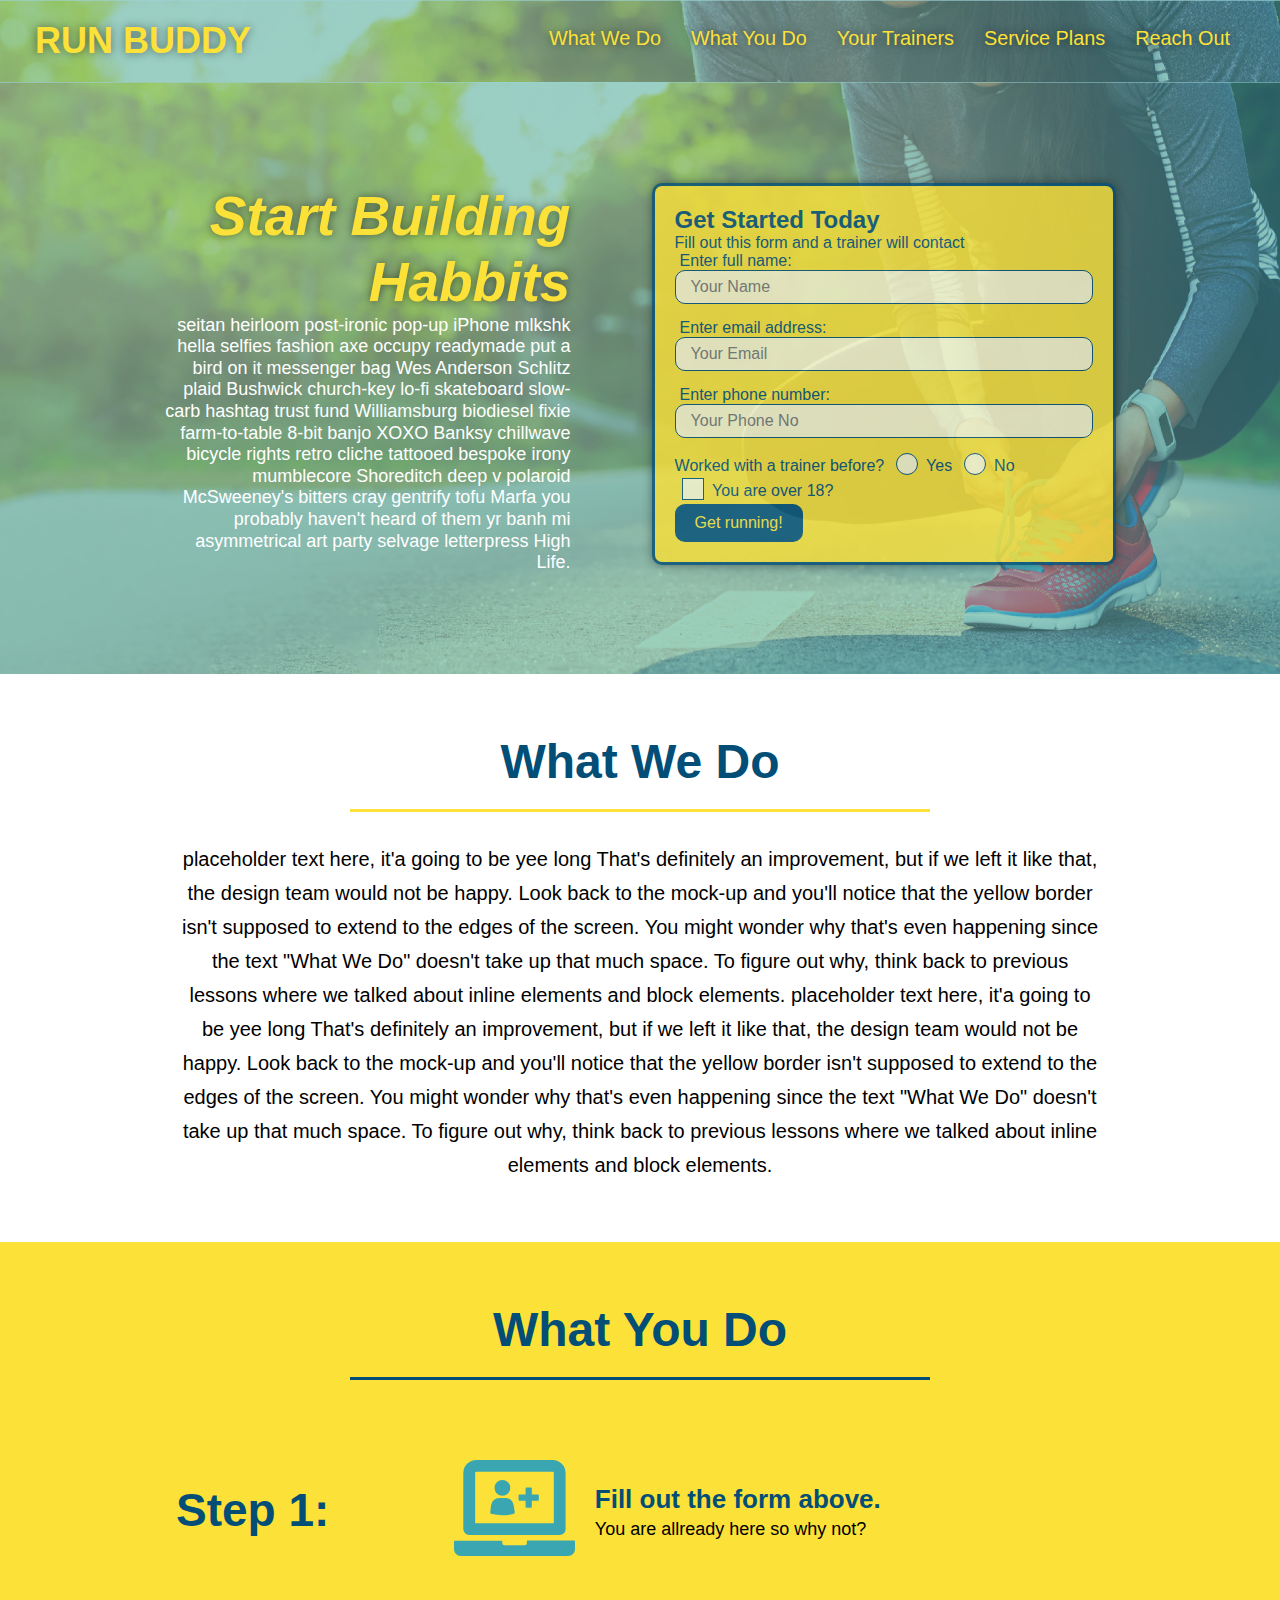
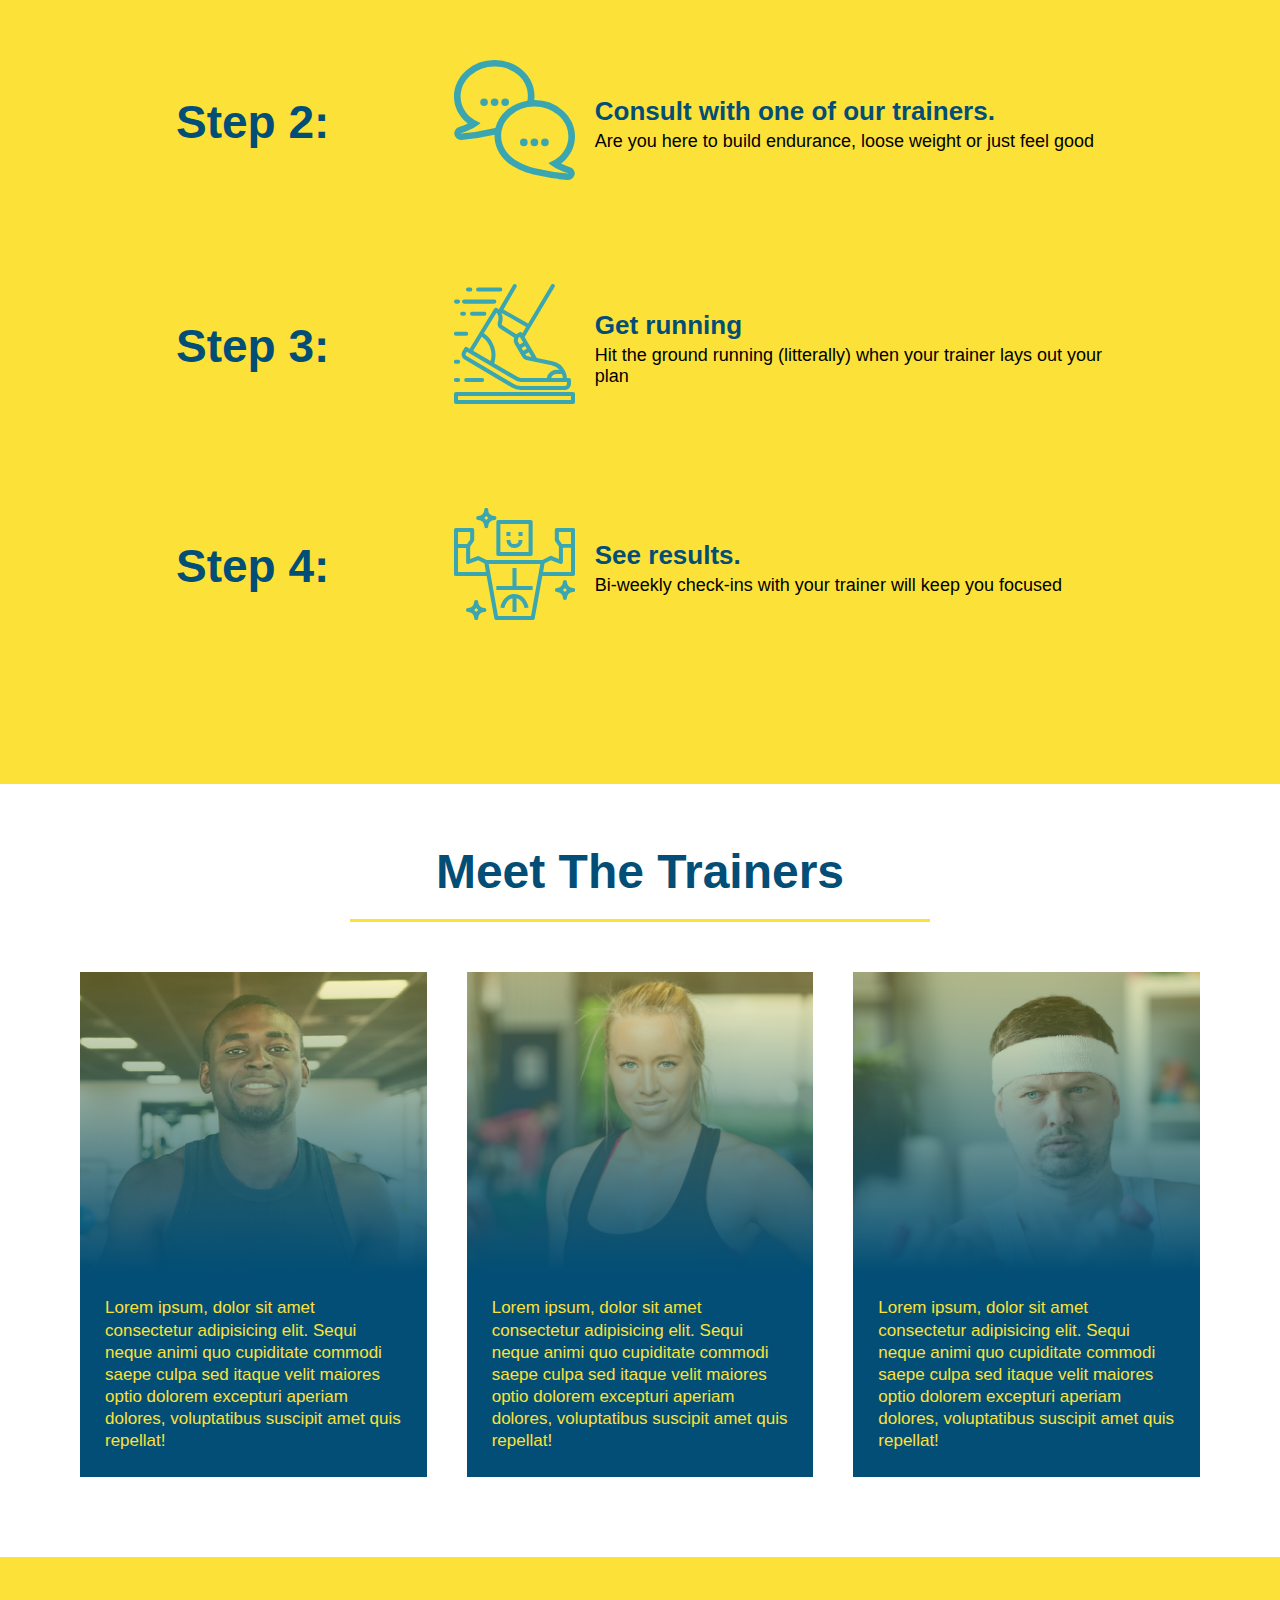
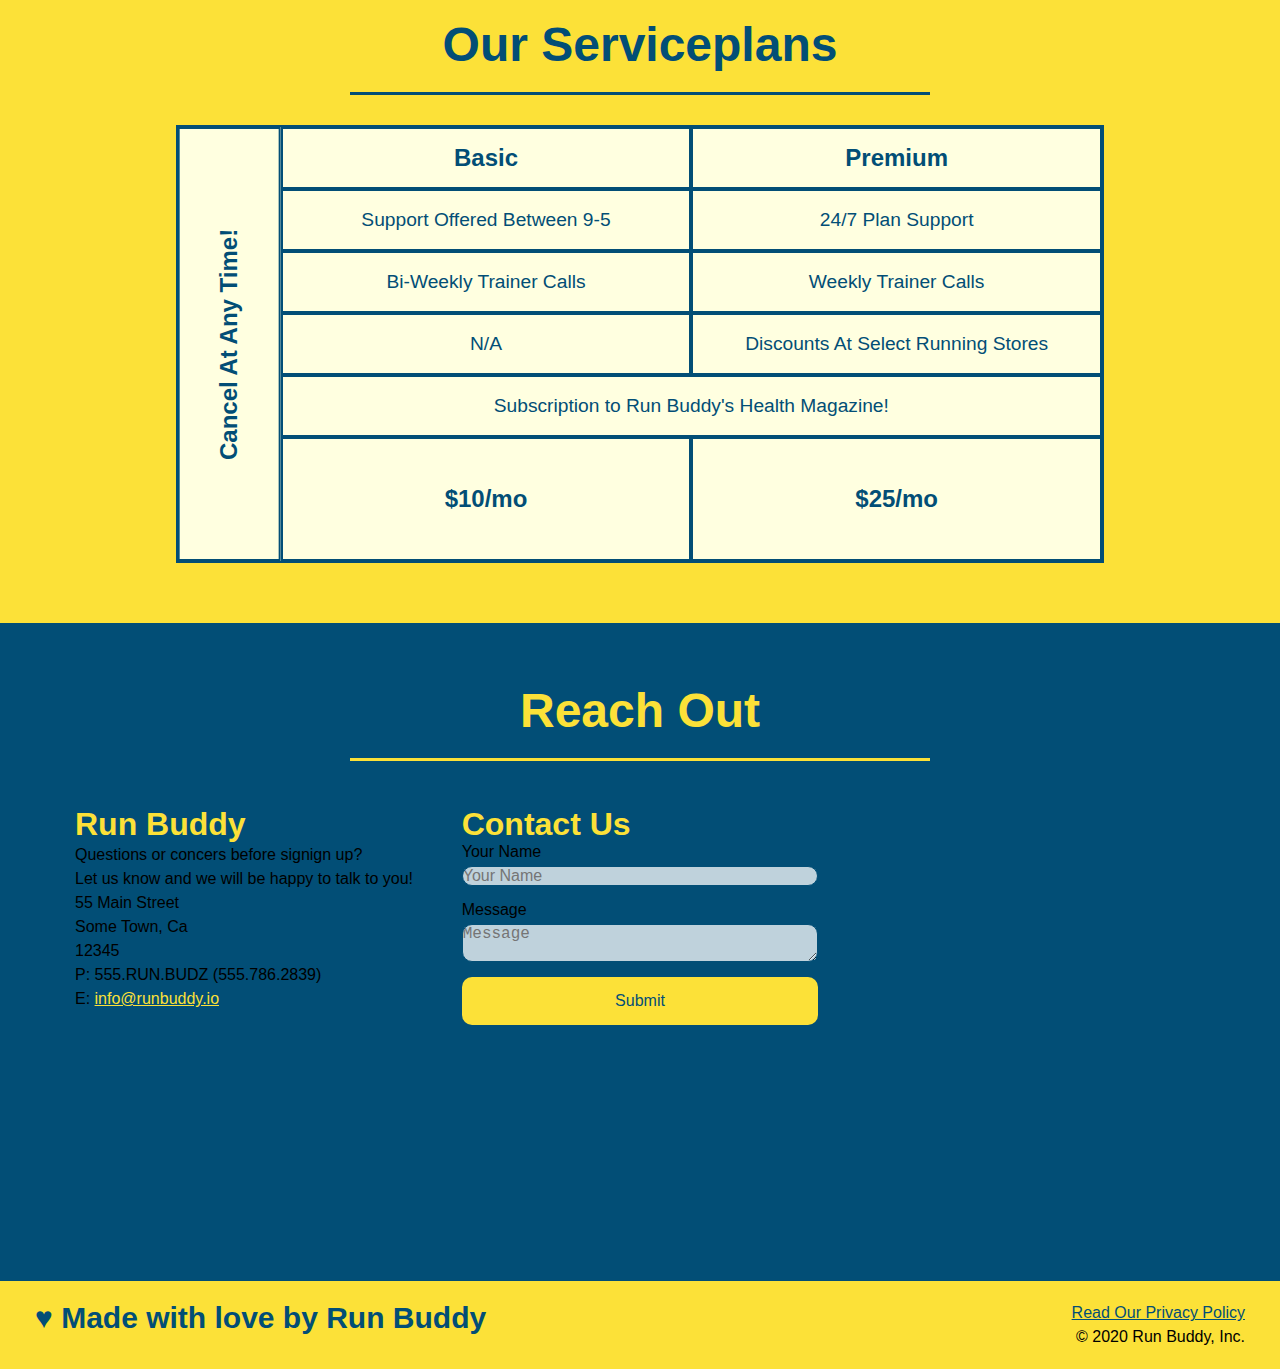
<file: index.html>
<!DOCTYPE html>
<html lang="en">
    <head>
        <meta charset="UTF-8">
        <meta name="viewport" content="width=device-width, initial-scale=1.0" />
        
        <title>Run Buddy</title>

        <link rel="stylesheet" href="./assets/css/style.css">

    </head>

    <body>
        <!-- navi -->
        <header>
            <h1>
               RUN BUDDY
            </h1>
    
            <nav>
                <ul>
                    <!--Unordered list elements-->
                    <li>
                        <!--Anchor element-->
                        <a href="#what-we-do">What We Do</a>
                    </li>
                    <li>
                        <!---->
                        <a href="#what-you-do">What You Do</a>    
                    </li>
                    <li>
                        <a href="#your-trainers">Your Trainers</a>
                    </li>
                    <li>
                        <a href="#service-plans">Service Plans</a>
                    </li>
                    <li>
                        <a href="#reach-out"> Reach Out</a>
                    </li>
                </ul>
            </nav>
        </header>
        
        <!--hero jumbo-->
        <section class="hero">
            <div class="hero-cta">
                <h2>Start Building Habbits</h2>
                <p>
                    seitan heirloom post-ironic pop-up iPhone mlkshk hella selfies fashion axe occupy readymade put a bird on it
                    messenger bag Wes Anderson Schlitz plaid Bushwick church-key lo-fi skateboard slow-carb hashtag trust fund
                    Williamsburg biodiesel fixie farm-to-table 8-bit banjo XOXO Banksy chillwave bicycle rights retro cliche
                    tattooed bespoke irony mumblecore Shoreditch deep v polaroid McSweeney's bitters cray gentrify tofu Marfa you
                    probably haven't heard of them yr banh mi asymmetrical art party selvage letterpress High Life. 
                </p>

            </div>
            <div class="hero-form">
                <h3>Get Started Today</h3>
                <p>Fill out this form and a trainer will contact</p>

                 <form>
                     <p>
                         <label for="name">Enter full name:</label>
                         <input type="text" placeholder="Your Name" name="name" id="name" class="form-input"/>
                        
                         <label for="email">Enter email address:</label>
                         <input type="email" placeholder="Your Email" name="email" id="email" class="form-input"/>

                         <label for="phone">Enter phone number:</label>
                         <input type="tel" placeholder="Your Phone No" name="phone" id="phone" class="form-input"/>
                     </p>
                     <p>
                        Worked with a trainer before?
                        <span class = "radio-wrapper">
                            <input type="radio" name="trainer-confirm" id="trainer-yes"/>
                            <label for="trainer-yes">Yes</label>
                        </span>
                        
                        <span class = "radio-wrapper">
                            <input type="radio" name="trainer-confirm" id="trainer-no"/>
                            <label for="trainer-no">No</label>
                        </span>
                     </p>   
                     <p>
                        <span class = "checkbox-wrapper">
                            <input type="checkbox" name="age-confirm" id="over18check">
                            <label for="over18check">You are over 18?</label>
                        </span>
                     </p>
                     <button type="submit">
                         Get running!
                     </button>


                 </form>   
            </div>
      
        </section>
        <!--end hero jumbo-->


        <!-- what we do secton-->
        <section id="what-we-do" class="intro">
            <div class="flex-row"></div>
                <h2 class="section-title primary-border">What We Do</h2>
            </div>   
            <div class="flex-row">
                <p>
                    placeholder text here, it'a going to be yee long 
                    That's definitely an improvement, but if we left it like that, 
                    the design team would not be happy. Look back to the mock-up and you'll 
                    notice that the yellow border isn't supposed to extend to the edges of the screen. 
                    You might wonder why that's even happening since the text "What We Do" doesn't take up that much space.
                    To figure out why, think back to previous lessons where we talked about inline elements and block elements.
    
                    placeholder text here, it'a going to be yee long 
                    That's definitely an improvement, but if we left it like that, 
                    the design team would not be happy. Look back to the mock-up and you'll 
                    notice that the yellow border isn't supposed to extend to the edges of the screen. 
                    You might wonder why that's even happening since the text "What We Do" doesn't take up that much space.
                    To figure out why, think back to previous lessons where we talked about inline elements and block elements.
                </p>
            </div>
        
        </section>

        <!--what you do-->
        <section id="what-you-do" class="steps">
            <div class="flex-row">
                <h2 class="section-title secondary-border">What You Do</h2>
            </div>
            
            <div class = "step">
                <h3>Step 1:</h3>
                <div class = "step-info">
                    <div class = "step-img">
                        <img src="./assets/images/step-1.svg" alt="">
                    </div>
                    <div class = "step-text">
                        <h4>Fill out the form above.</h4>
                        <p>You are allready here so why not?</p>
                    </div>
                </div>
            </div>

            <div class = "step">
                <h3>Step 2:</h3>
                <div class="step-info">
                    <div class = "step-img">
                        <img src="./assets/images/step-2.svg" alt="">
                    </div>
                    <div class = "step-text">
                        <h4>Consult with one of our trainers.</h4>
                        <p>Are you here to build endurance, loose weight or just feel good</p>
                    </div>
                </div>
            </div>

            <div class = "step">
                <h3>Step 3: </h3>
                <div class="step-info">
                    <div class="step-img">
                        <img src="./assets/images/step-3.svg" alt="">
                    </div>
                    <div class="step-text">
                        <h4>Get running</h4>
                        <p>Hit the ground running (litterally) when your trainer lays out your plan</p>
                    </div>
                </div>
            </div>

            <div class = "step">
                <h3>Step 4:</h3>

                <div class="step-info">
                    <div class="step-img">
                        <img src="./assets/images/step-4.svg" alt="">
                    </div>
                    <div class="step-text">
                        <h4>See results.</h4>
                        <p>Bi-weekly check-ins with your trainer will keep you focused</p>
                    </div>
                </div>
            </div>

        </section>
        
        <!--meet the trainers-->
        <section id="your-trainers">
            <h2 class="section-title primary-border">
                Meet The Trainers
            </h2>
            <div class="trainers"> 
                
                <!--first trainer-->
                <article class="trainer">
                    <div class="trainer-img trainer-1" >
                        <!-- <img src="assets/images/01-05-trainers/trainer-1.jpg" alt="Arron Stephens in his workout clothes, ready to pump iron"/> -->
                        <div>
                            <h3>Arron Stephens</h3>
                            <h4>Speed / Strength</h4>
                        </div>
                    </div>
                    
                    <div class="trainer-bio">
                        <div>
                            <h3>Arron Stephens</h3>
                            <h4>Speed / Strength</h4>
                        </div>
                        <p>
                        Lorem ipsum, dolor sit amet consectetur adipisicing elit. Sequi neque animi quo cupiditate commodi saepe culpa sed
                        itaque velit maiores optio dolorem excepturi aperiam dolores, voluptatibus suscipit amet quis repellat!
                        </p>
                    </div>
                </article>
                
                <!--2. trainer-->
                <article class="trainer">
                <!-- <img src="assets/images/01-05-trainers/trainer-2.jpg" alt="Joanna Gill cooling off after a workout"/> -->
                    <div class="trainer-img trainer-2">
                        <div>
                            <h3>Joanna Gill</h3>
                            <h4>Endurance</h4>
                        </div>
                    </div>
                    <div class="trainer-bio">
                        <div>
                            <h3>Joanna Gill</h3>
                            <h4>Endurance</h4>
                        </div>
                        <p>
                        Lorem ipsum, dolor sit amet consectetur adipisicing elit. Sequi neque animi quo cupiditate commodi saepe culpa sed
                        itaque velit maiores optio dolorem excepturi aperiam dolores, voluptatibus suscipit amet quis repellat!
                        </p>
                    </div>
                </article>
                <!--3. trainer-->
                <article class="trainer">
                <!-- <img src="assets/images/01-05-trainers/trainer-3.jpg" alt="Harry Smith wearing a headband and lifting comically small pink weights"/> -->
                
                    <div class="trainer-img trainer-3">
                        <div>
                            <h3>Harry "the Headband" Smith</h3>
                            <h4>Strength</h4>
                        </div>
                    </div>
                    <div class="trainer-bio">
                        <div>
                            <h3>Harry "the Headband" Smith</h3>
                            <h4>Strength</h4>
                        </div>
                        <p>
                        Lorem ipsum, dolor sit amet consectetur adipisicing elit. Sequi neque animi quo cupiditate commodi saepe culpa sed
                        itaque velit maiores optio dolorem excepturi aperiam dolores, voluptatibus suscipit amet quis repellat!
                        </p>
                    </div>
                </article>
            </div>

        </section>
        
        <section id="service-plans" class="services">
            <h2 class="section-title secondary-border">
                Our Serviceplans 
            </h2>
            <div class="service-grid-wrapper">
                <div class="service-grid-container">
                    <!-- Headers -->
                    <div class="service-grid-item grid-head basic">
                        Basic
                    </div>
                    <div class="service-grid-item grid-head premium">
                        Premium
                    </div>
                    
                    <!-- Body -->
                    <div class="service-grid-item basic">
                        Support Offered Between 9-5
                    </div>
                    
                    <div class="service-grid-item premium">
                        24/7 Plan Support
                    </div>
                    
                    <div class="service-grid-item basic">
                        Bi-Weekly Trainer Calls
                    </div>
                    
                    <div class="service-grid-item premium">
                        Weekly Trainer Calls
                    </div>
                    
                    <div class="service-grid-item basic">
                        N/A
                    </div>
                    
                    <div class="service-grid-item premium">
                        Discounts At Select Running Stores
                    </div>
                    
                    <div class="service-grid-item both">
                        Subscription to Run Buddy's Health Magazine!
                    </div>
                    
                    <div class="service-grid-item grid-price basic">
                        $10/mo
                    </div>
                    
                    <div class="service-grid-item grid-price premium">
                        $25/mo
                    </div>
                    
                    <div class="service-grid-item cancel">
                        Cancel At Any Time!
                    </div>
                </div>
            </div>
        </section>


        <!--reach out-->
        <section id="reach-out" class="contact">
            
            <div class = "flex-row">
                <h2 class = "section-title secondary-border">Reach Out</h2>    
            </div>

            <div class="contact-info">
                <div>
                    <h3>Run Buddy</h3>
                    <p>
                    Questions or concers before signign up?
                    <br>
                    Let us know and  we will be happy to talk to you!
                    </p>
                    <address>
                        55 Main Street <br/>
                        Some Town, Ca <br/>
                        12345<br />
                        P: 555.RUN.BUDZ (555.786.2839)<br/>
                        E: <a href="mailto:info@runbuddy.io">info@runbuddy.io</a>
                    </address>
                </div>
                <div class="contact-form">
                    <h3>Contact Us</h3>
                    <form>
                        <label for="contact-name">Your Name</label>
                        <input type="text" id="contact-name" placeholder="Your Name"/>

                        <label for="contact-message"">Message</label>
                        <textarea id="contact-message" placeholder="Message"></textarea>

                        <button type="submit">Submit</button>
                    </form>
                </div>

                

            
                <iframe src="https://www.google.com/maps/embed?pb=!1m14!1m12!1m3!1d12651.703804537752!2d-122.28320429484614!3d37.55680835744474!2m3!1f0!2f0!3f0!3m2!1i1024!2i768!4f13.1!5e0!3m2!1sen!2sus!4v1600454602554!5m2!1sen!2sus" 
                width="400" 
                height="400" 
                frameborder="0" 
                style="border:0;" 
                allowfullscreen="" 
                >


                </iframe>

            
            </div>



                
            

        </section>

    <footer>
        <h2>&#x2665 Made with love by Run Buddy</h2>
        <div>
            <a href="./privacy-policy.html">Read Our Privacy Policy</a> <br />
            &copy; 2020 Run Buddy, Inc.
        </div>
    </footer>


    </body>
</html>
</file>
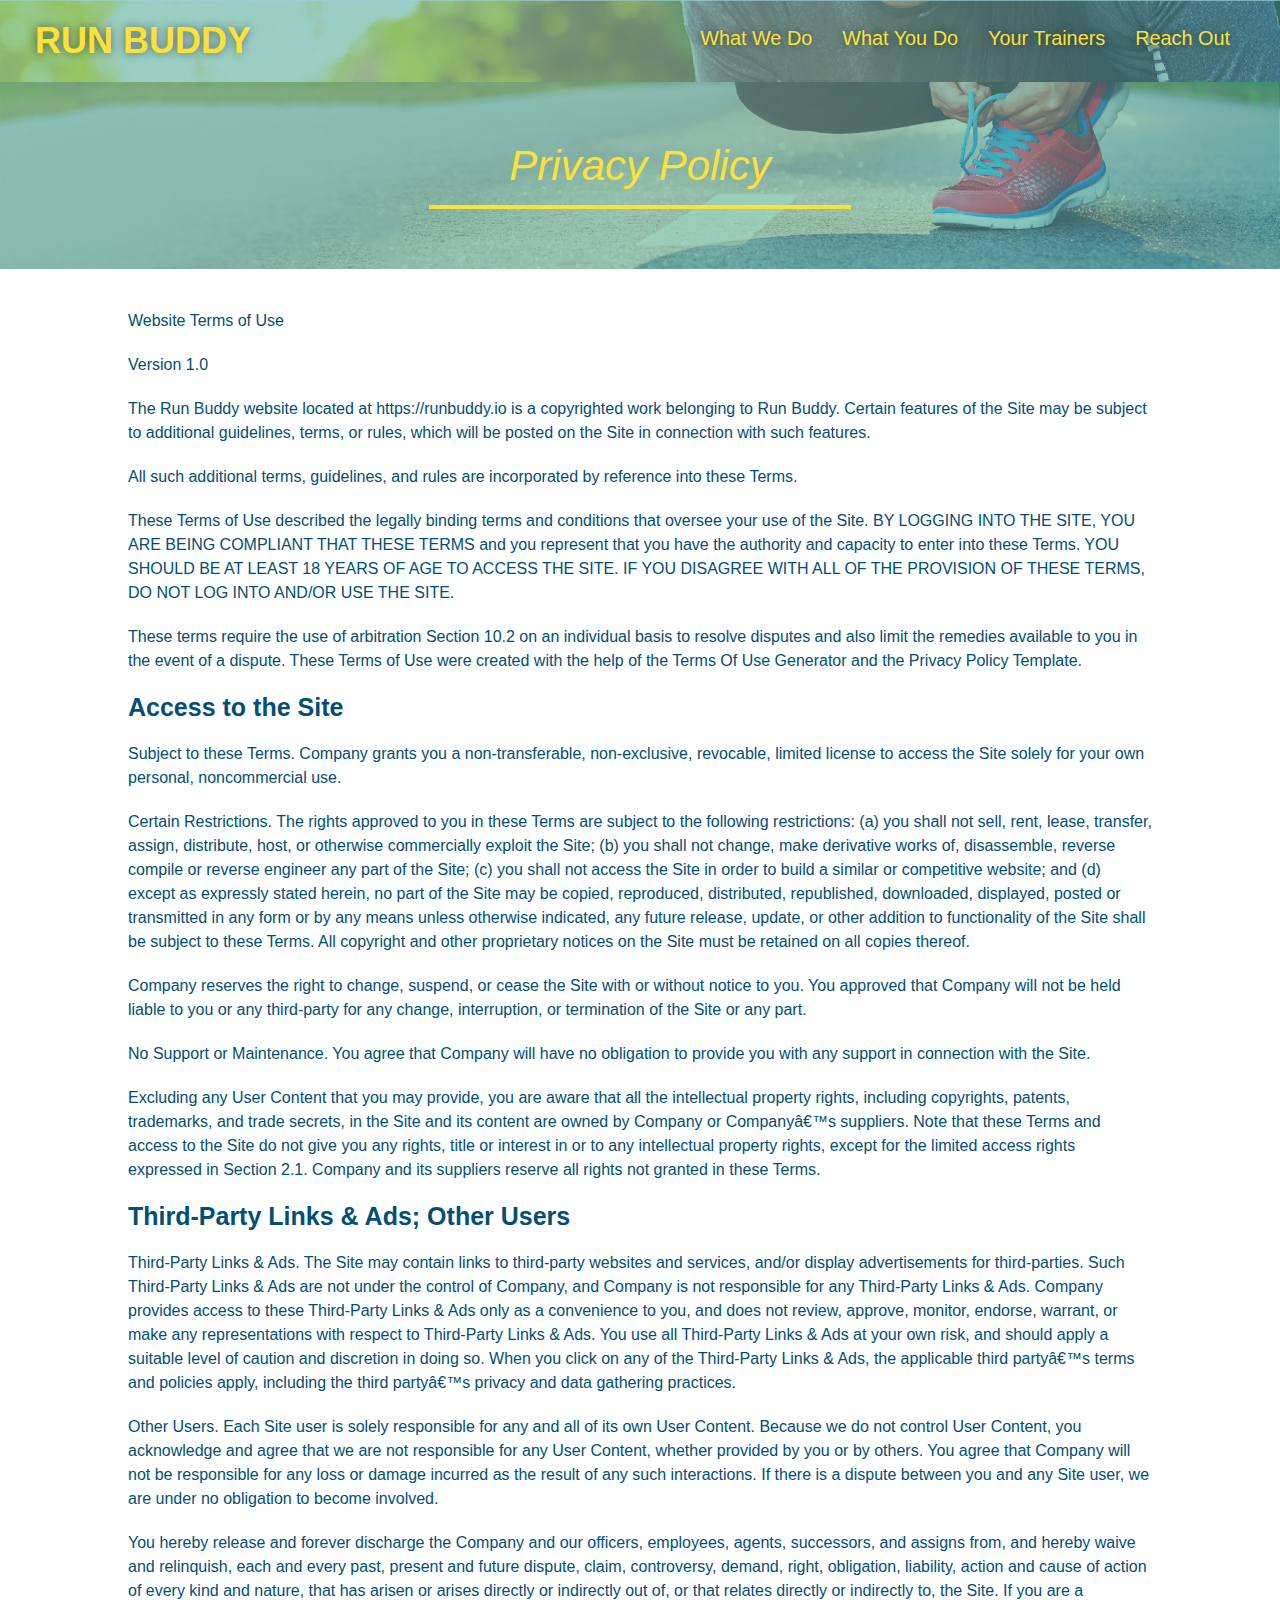
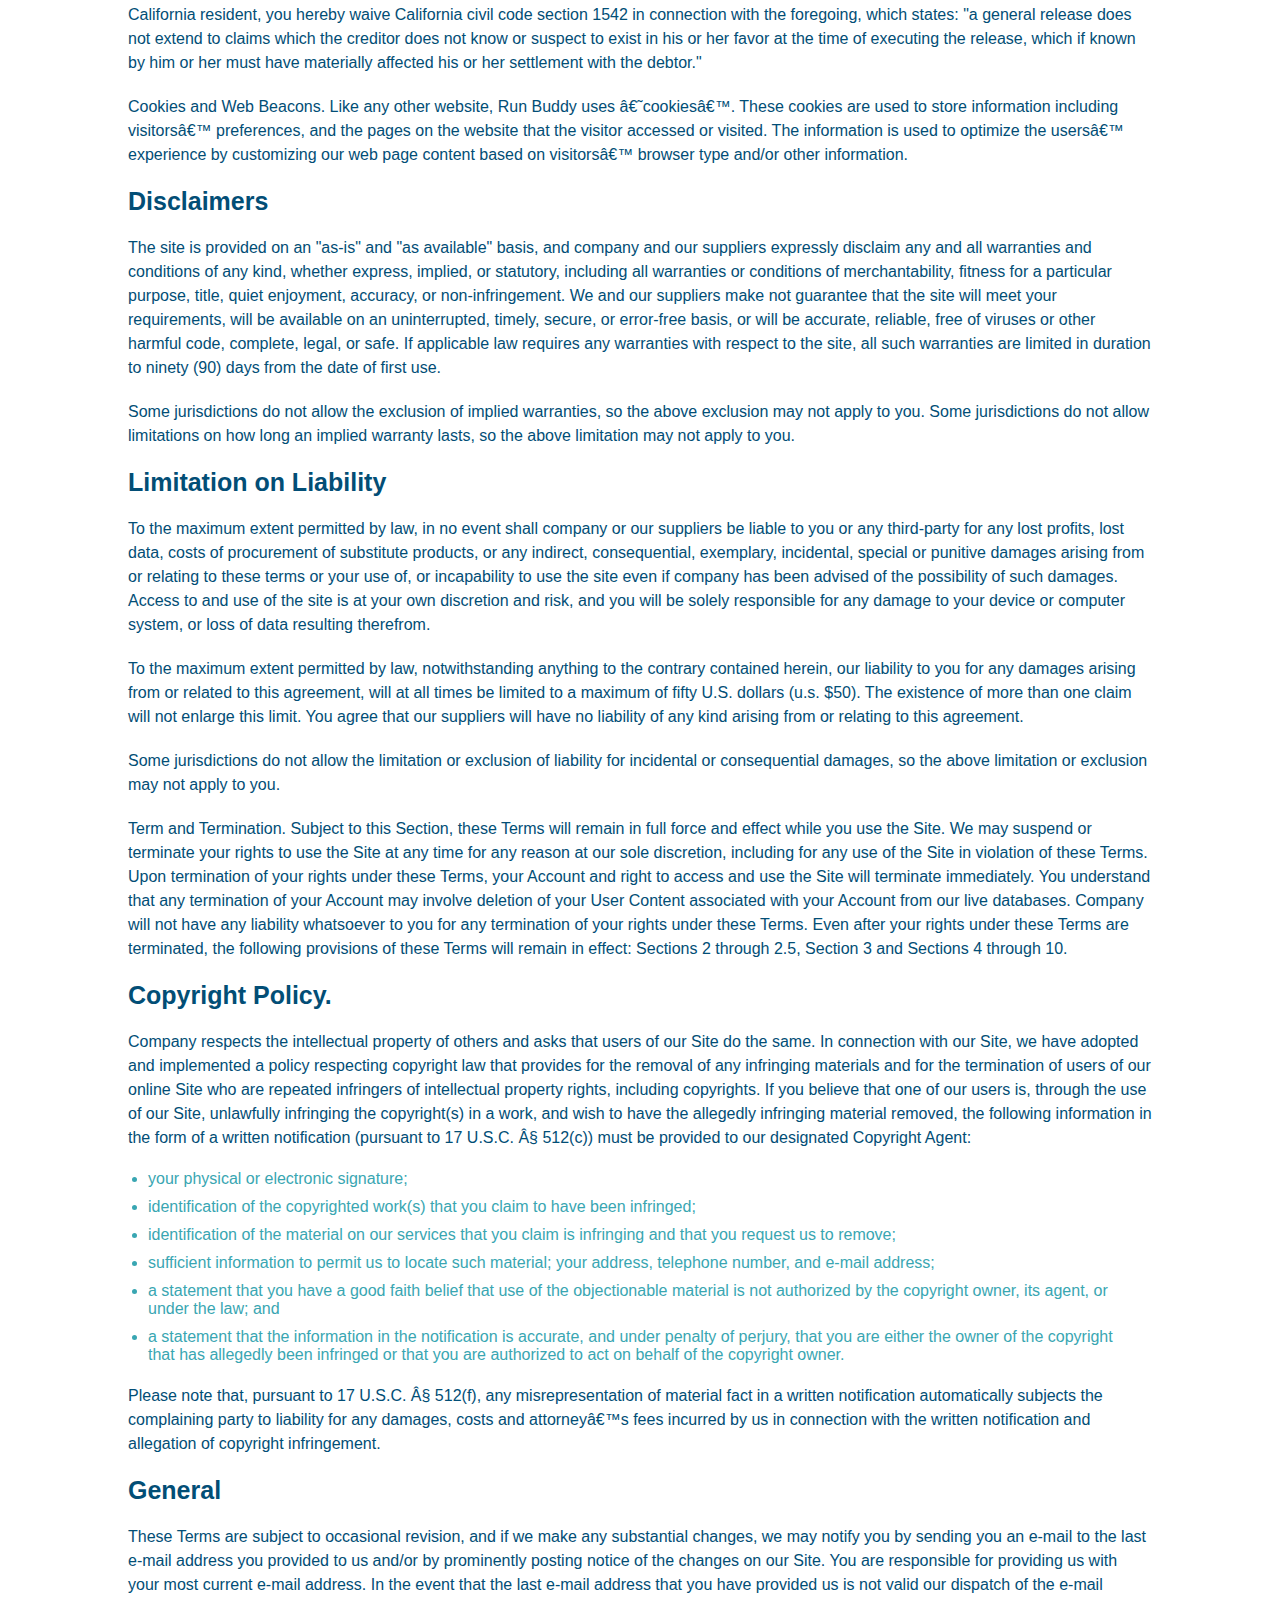
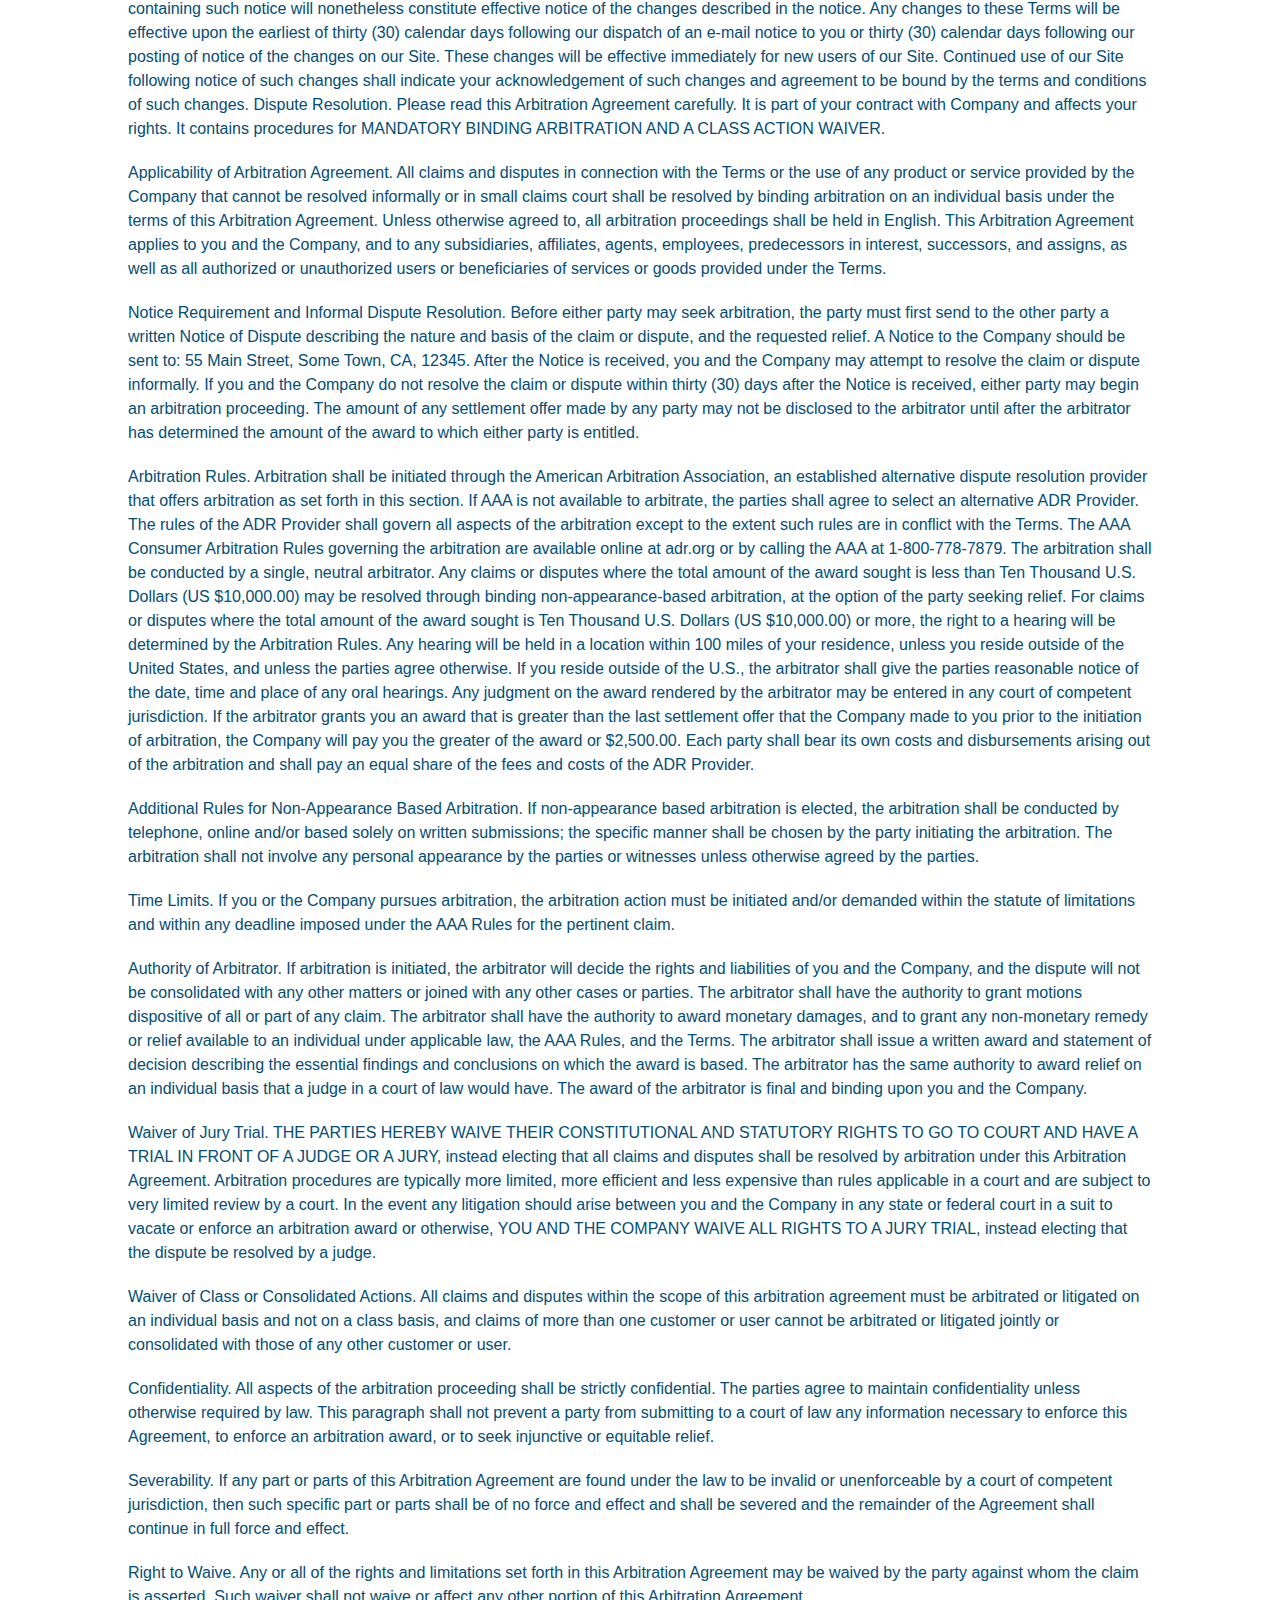
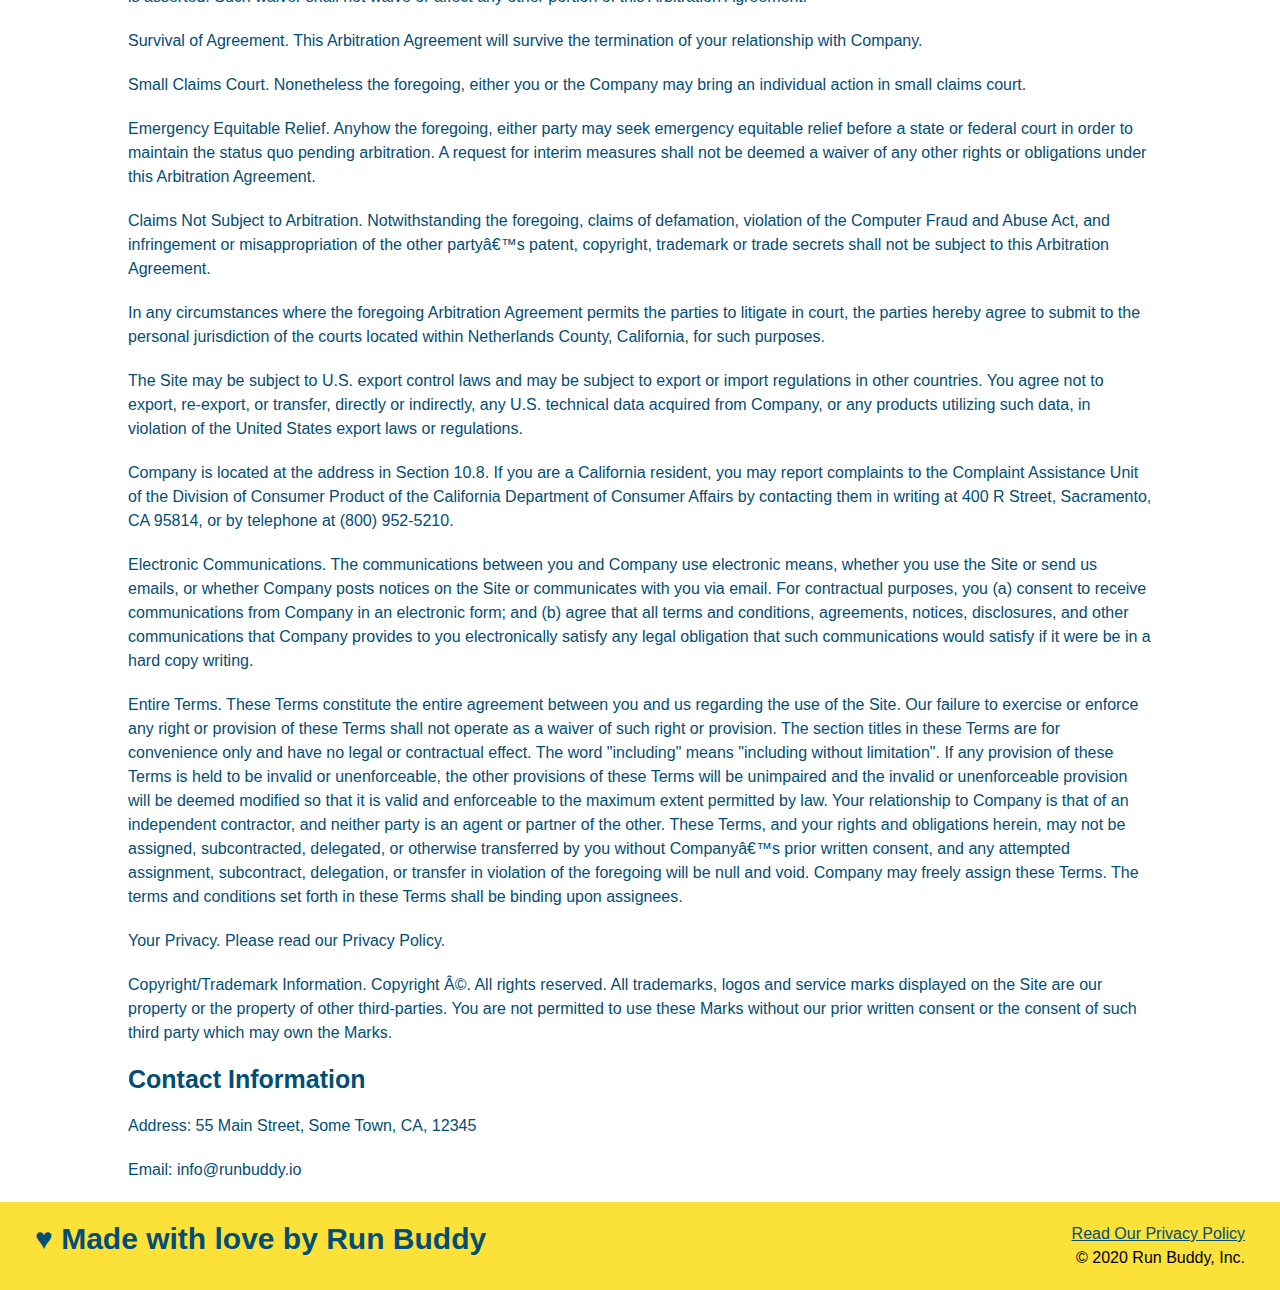
<file: privacy-policy.html>
<!DOCTYPE html>
<html lang="en">
  <head>
    <meta charset="UTF-8" />
    <meta name="viewport" content="width=device-width, initial-scale=1.0" />
    <title>RUN BUDDY - Privacy Policy.html</title>
    <link rel="stylesheet" href="assets/css/style.css">
    <link rel="stylesheet" href="assets/css/seconday-styles.css">
  </head>
  <body>
      
    <header>
        <h1>
           RUN BUDDY
        </h1>

        <nav>
            <ul>
                <!--Unordered list elements-->
                <li>
                    <!--Anchor element-->
                    <a href="./index.html#what-we-do">What We Do</a>
                </li>
                <li>
                    <!---->
                    <a href="./index.html#what-you-do">What You Do</a>    
                </li>
                <li>
                    <a href="./index.html#your-trainers">Your Trainers</a>
                </li>
                <li>
                    <a href="./index.html#reach-out"> Reach Out</a>
                </li>
            </ul>
        </nav>
    </header>
    
    <section class="hero">
     <h2 class = "page-title">
        Privacy Policy 
     </h2>
    </section>

    <article class="secondary-content">
        
      <p>
        Website Terms of Use
      </p>

      <p>
        Version 1.0
      </p>

      <p>
        The Run Buddy website located at https://runbuddy.io is a copyrighted work belonging to Run Buddy. Certain
        features of the Site may be subject to additional guidelines, terms, or rules, which will be posted on the Site
        in connection with such features.
      </p>

      <p>
        All such additional terms, guidelines, and rules are incorporated by reference into these Terms.
      </p>

      <p>
        These Terms of Use described the legally binding terms and conditions that oversee your use of the Site. BY
        LOGGING INTO THE SITE, YOU ARE BEING COMPLIANT THAT THESE TERMS and you represent that you have the authority
        and capacity to enter into these Terms. YOU SHOULD BE AT LEAST 18 YEARS OF AGE TO ACCESS THE SITE. IF YOU
        DISAGREE WITH ALL OF THE PROVISION OF THESE TERMS, DO NOT LOG INTO AND/OR USE THE SITE.
      </p>

      <p>
        These terms require the use of arbitration Section 10.2 on an individual basis to resolve disputes and also
        limit the remedies available to you in the event of a dispute. These Terms of Use were created with the help of
        the Terms Of Use Generator and the Privacy Policy Template.
      </p>

      <h3>
        Access to the Site
      </h3>

      <p>
        Subject to these Terms. Company grants you a non-transferable, non-exclusive, revocable, limited license to
        access the Site solely for your own personal, noncommercial use.
      </p>

      <p>
        Certain Restrictions. The rights approved to you in these Terms are subject to the following restrictions: (a)
        you shall not sell, rent, lease, transfer, assign, distribute, host, or otherwise commercially exploit the Site;
        (b) you shall not change, make derivative works of, disassemble, reverse compile or reverse engineer any part of
        the Site; (c) you shall not access the Site in order to build a similar or competitive website; and (d) except
        as expressly stated herein, no part of the Site may be copied, reproduced, distributed, republished, downloaded,
        displayed, posted or transmitted in any form or by any means unless otherwise indicated, any future release,
        update, or other addition to functionality of the Site shall be subject to these Terms. All copyright and other
        proprietary notices on the Site must be retained on all copies thereof.
      </p>

      <p>
        Company reserves the right to change, suspend, or cease the Site with or without notice to you. You approved
        that Company will not be held liable to you or any third-party for any change, interruption, or termination of
        the Site or any part.
      </p>

      <p>
        No Support or Maintenance. You agree that Company will have no obligation to provide you with any support in
        connection with the Site.
      </p>

      <p>
        Excluding any User Content that you may provide, you are aware that all the intellectual property rights,
        including copyrights, patents, trademarks, and trade secrets, in the Site and its content are owned by Company
        or Companyâ€™s suppliers. Note that these Terms and access to the Site do not give you any rights, title or
        interest in or to any intellectual property rights, except for the limited access rights expressed in Section
        2.1. Company and its suppliers reserve all rights not granted in these Terms.
      </p>

      <h3>
        Third-Party Links & Ads; Other Users
      </h3>

      <p>
        Third-Party Links & Ads. The Site may contain links to third-party websites and services, and/or display
        advertisements for third-parties. Such Third-Party Links & Ads are not under the control of Company, and Company
        is not responsible for any Third-Party Links & Ads. Company provides access to these Third-Party Links & Ads
        only as a convenience to you, and does not review, approve, monitor, endorse, warrant, or make any
        representations with respect to Third-Party Links & Ads. You use all Third-Party Links & Ads at your own risk,
        and should apply a suitable level of caution and discretion in doing so. When you click on any of the
        Third-Party Links & Ads, the applicable third partyâ€™s terms and policies apply, including the third partyâ€™s
        privacy and data gathering practices.
      </p>

      <p>
        Other Users. Each Site user is solely responsible for any and all of its own User Content. Because we do not
        control User Content, you acknowledge and agree that we are not responsible for any User Content, whether
        provided by you or by others. You agree that Company will not be responsible for any loss or damage incurred as
        the result of any such interactions. If there is a dispute between you and any Site user, we are under no
        obligation to become involved.
      </p>

      <p>
        You hereby release and forever discharge the Company and our officers, employees, agents, successors, and
        assigns from, and hereby waive and relinquish, each and every past, present and future dispute, claim,
        controversy, demand, right, obligation, liability, action and cause of action of every kind and nature, that has
        arisen or arises directly or indirectly out of, or that relates directly or indirectly to, the Site. If you are
        a California resident, you hereby waive California civil code section 1542 in connection with the foregoing,
        which states: "a general release does not extend to claims which the creditor does not know or suspect to exist
        in his or her favor at the time of executing the release, which if known by him or her must have materially
        affected his or her settlement with the debtor."
      </p>

      <p>
        Cookies and Web Beacons. Like any other website, Run Buddy uses â€˜cookiesâ€™. These cookies are used to store
        information including visitorsâ€™ preferences, and the pages on the website that the visitor accessed or visited.
        The information is used to optimize the usersâ€™ experience by customizing our web page content based on visitorsâ€™
        browser type and/or other information.
      </p>

      <h3>
        Disclaimers
      </h3>

      <p>
        The site is provided on an "as-is" and "as available" basis, and company and our suppliers expressly disclaim
        any and all warranties and conditions of any kind, whether express, implied, or statutory, including all
        warranties or conditions of merchantability, fitness for a particular purpose, title, quiet enjoyment, accuracy,
        or non-infringement. We and our suppliers make not guarantee that the site will meet your requirements, will be
        available on an uninterrupted, timely, secure, or error-free basis, or will be accurate, reliable, free of
        viruses or other harmful code, complete, legal, or safe. If applicable law requires any warranties with respect
        to the site, all such warranties are limited in duration to ninety (90) days from the date of first use.
      </p>

      <p>
        Some jurisdictions do not allow the exclusion of implied warranties, so the above exclusion may not apply to
        you. Some jurisdictions do not allow limitations on how long an implied warranty lasts, so the above limitation
        may not apply to you.
      </p>

      <h3>
        Limitation on Liability
      </h3>

      <p>
        To the maximum extent permitted by law, in no event shall company or our suppliers be liable to you or any
        third-party for any lost profits, lost data, costs of procurement of substitute products, or any indirect,
        consequential, exemplary, incidental, special or punitive damages arising from or relating to these terms or
        your use of, or incapability to use the site even if company has been advised of the possibility of such
        damages. Access to and use of the site is at your own discretion and risk, and you will be solely responsible
        for any damage to your device or computer system, or loss of data resulting therefrom.
      </p>

      <p>
        To the maximum extent permitted by law, notwithstanding anything to the contrary contained herein, our liability
        to you for any damages arising from or related to this agreement, will at all times be limited to a maximum of
        fifty U.S. dollars (u.s. $50). The existence of more than one claim will not enlarge this limit. You agree that
        our suppliers will have no liability of any kind arising from or relating to this agreement.
      </p>

      <p>
        Some jurisdictions do not allow the limitation or exclusion of liability for incidental or consequential
        damages, so the above limitation or exclusion may not apply to you.
      </p>

      <p>
        Term and Termination. Subject to this Section, these Terms will remain in full force and effect while you use
        the Site. We may suspend or terminate your rights to use the Site at any time for any reason at our sole
        discretion, including for any use of the Site in violation of these Terms. Upon termination of your rights under
        these Terms, your Account and right to access and use the Site will terminate immediately. You understand that
        any termination of your Account may involve deletion of your User Content associated with your Account from our
        live databases. Company will not have any liability whatsoever to you for any termination of your rights under
        these Terms. Even after your rights under these Terms are terminated, the following provisions of these Terms
        will remain in effect: Sections 2 through 2.5, Section 3 and Sections 4 through 10.
      </p>

      <h3>
        Copyright Policy.
      </h3>

      <p>
        Company respects the intellectual property of others and asks that users of our Site do the same. In connection
        with our Site, we have adopted and implemented a policy respecting copyright law that provides for the removal
        of any infringing materials and for the termination of users of our online Site who are repeated infringers of
        intellectual property rights, including copyrights. If you believe that one of our users is, through the use of
        our Site, unlawfully infringing the copyright(s) in a work, and wish to have the allegedly infringing material
        removed, the following information in the form of a written notification (pursuant to 17 U.S.C. Â§ 512(c)) must
        be provided to our designated Copyright Agent:
      </p>

      <ul>
        <li>
          your physical or electronic signature;
        </li>
        <li>
          identification of the copyrighted work(s) that you claim to have been infringed;
        </li>
        <li>
          identification of the material on our services that you claim is infringing and that you request us to remove;
        </li>
        <li>
          sufficient information to permit us to locate such material; your address, telephone number, and e-mail
          address;
        </li>
        <li>
          a statement that you have a good faith belief that use of the objectionable material is not authorized by the
          copyright owner, its agent, or under the law; and
        </li>
        <li>
          a statement that the information in the notification is accurate, and under penalty of perjury, that you are
          either the owner of the copyright that has allegedly been infringed or that you are authorized to act on
          behalf of the copyright owner.
        </li>
      </ul>

      <p>
        Please note that, pursuant to 17 U.S.C. Â§ 512(f), any misrepresentation of material fact in a written
        notification automatically subjects the complaining party to liability for any damages, costs and attorneyâ€™s
        fees incurred by us in connection with the written notification and allegation of copyright infringement.
      </p>

      <h3>
        General
      </h3>

      <p>
        These Terms are subject to occasional revision, and if we make any substantial changes, we may notify you by
        sending you an e-mail to the last e-mail address you provided to us and/or by prominently posting notice of the
        changes on our Site. You are responsible for providing us with your most current e-mail address. In the event
        that the last e-mail address that you have provided us is not valid our dispatch of the e-mail containing such
        notice will nonetheless constitute effective notice of the changes described in the notice. Any changes to these
        Terms will be effective upon the earliest of thirty (30) calendar days following our dispatch of an e-mail
        notice to you or thirty (30) calendar days following our posting of notice of the changes on our Site. These
        changes will be effective immediately for new users of our Site. Continued use of our Site following notice of
        such changes shall indicate your acknowledgement of such changes and agreement to be bound by the terms and
        conditions of such changes. Dispute Resolution. Please read this Arbitration Agreement carefully. It is part of
        your contract with Company and affects your rights. It contains procedures for MANDATORY BINDING ARBITRATION AND
        A CLASS ACTION WAIVER.
      </p>

      <p>
        Applicability of Arbitration Agreement. All claims and disputes in connection with the Terms or the use of any
        product or service provided by the Company that cannot be resolved informally or in small claims court shall be
        resolved by binding arbitration on an individual basis under the terms of this Arbitration Agreement. Unless
        otherwise agreed to, all arbitration proceedings shall be held in English. This Arbitration Agreement applies to
        you and the Company, and to any subsidiaries, affiliates, agents, employees, predecessors in interest,
        successors, and assigns, as well as all authorized or unauthorized users or beneficiaries of services or goods
        provided under the Terms.
      </p>

      <p>
        Notice Requirement and Informal Dispute Resolution. Before either party may seek arbitration, the party must
        first send to the other party a written Notice of Dispute describing the nature and basis of the claim or
        dispute, and the requested relief. A Notice to the Company should be sent to: 55 Main Street, Some Town, CA,
        12345. After the Notice is received, you and the Company may attempt to resolve the claim or dispute informally.
        If you and the Company do not resolve the claim or dispute within thirty (30) days after the Notice is received,
        either party may begin an arbitration proceeding. The amount of any settlement offer made by any party may not
        be disclosed to the arbitrator until after the arbitrator has determined the amount of the award to which either
        party is entitled.
      </p>

      <p>
        Arbitration Rules. Arbitration shall be initiated through the American Arbitration Association, an established
        alternative dispute resolution provider that offers arbitration as set forth in this section. If AAA is not
        available to arbitrate, the parties shall agree to select an alternative ADR Provider. The rules of the ADR
        Provider shall govern all aspects of the arbitration except to the extent such rules are in conflict with the
        Terms. The AAA Consumer Arbitration Rules governing the arbitration are available online at adr.org or by
        calling the AAA at 1-800-778-7879. The arbitration shall be conducted by a single, neutral arbitrator. Any
        claims or disputes where the total amount of the award sought is less than Ten Thousand U.S. Dollars (US
        $10,000.00) may be resolved through binding non-appearance-based arbitration, at the option of the party seeking
        relief. For claims or disputes where the total amount of the award sought is Ten Thousand U.S. Dollars (US
        $10,000.00) or more, the right to a hearing will be determined by the Arbitration Rules. Any hearing will be
        held in a location within 100 miles of your residence, unless you reside outside of the United States, and
        unless the parties agree otherwise. If you reside outside of the U.S., the arbitrator shall give the parties
        reasonable notice of the date, time and place of any oral hearings. Any judgment on the award rendered by the
        arbitrator may be entered in any court of competent jurisdiction. If the arbitrator grants you an award that is
        greater than the last settlement offer that the Company made to you prior to the initiation of arbitration, the
        Company will pay you the greater of the award or $2,500.00. Each party shall bear its own costs and
        disbursements arising out of the arbitration and shall pay an equal share of the fees and costs of the ADR
        Provider.
      </p>

      <p>
        Additional Rules for Non-Appearance Based Arbitration. If non-appearance based arbitration is elected, the
        arbitration shall be conducted by telephone, online and/or based solely on written submissions; the specific
        manner shall be chosen by the party initiating the arbitration. The arbitration shall not involve any personal
        appearance by the parties or witnesses unless otherwise agreed by the parties.
      </p>

      <p>
        Time Limits. If you or the Company pursues arbitration, the arbitration action must be initiated and/or demanded
        within the statute of limitations and within any deadline imposed under the AAA Rules for the pertinent claim.
      </p>

      <p>
        Authority of Arbitrator. If arbitration is initiated, the arbitrator will decide the rights and liabilities of
        you and the Company, and the dispute will not be consolidated with any other matters or joined with any other
        cases or parties. The arbitrator shall have the authority to grant motions dispositive of all or part of any
        claim. The arbitrator shall have the authority to award monetary damages, and to grant any non-monetary remedy
        or relief available to an individual under applicable law, the AAA Rules, and the Terms. The arbitrator shall
        issue a written award and statement of decision describing the essential findings and conclusions on which the
        award is based. The arbitrator has the same authority to award relief on an individual basis that a judge in a
        court of law would have. The award of the arbitrator is final and binding upon you and the Company.
      </p>

      <p>
        Waiver of Jury Trial. THE PARTIES HEREBY WAIVE THEIR CONSTITUTIONAL AND STATUTORY RIGHTS TO GO TO COURT AND HAVE
        A TRIAL IN FRONT OF A JUDGE OR A JURY, instead electing that all claims and disputes shall be resolved by
        arbitration under this Arbitration Agreement. Arbitration procedures are typically more limited, more efficient
        and less expensive than rules applicable in a court and are subject to very limited review by a court. In the
        event any litigation should arise between you and the Company in any state or federal court in a suit to vacate
        or enforce an arbitration award or otherwise, YOU AND THE COMPANY WAIVE ALL RIGHTS TO A JURY TRIAL, instead
        electing that the dispute be resolved by a judge.
      </p>

      <p>
        Waiver of Class or Consolidated Actions. All claims and disputes within the scope of this arbitration agreement
        must be arbitrated or litigated on an individual basis and not on a class basis, and claims of more than one
        customer or user cannot be arbitrated or litigated jointly or consolidated with those of any other customer or
        user.
      </p>

      <p>
        Confidentiality. All aspects of the arbitration proceeding shall be strictly confidential. The parties agree to
        maintain confidentiality unless otherwise required by law. This paragraph shall not prevent a party from
        submitting to a court of law any information necessary to enforce this Agreement, to enforce an arbitration
        award, or to seek injunctive or equitable relief.
      </p>

      <p>
        Severability. If any part or parts of this Arbitration Agreement are found under the law to be invalid or
        unenforceable by a court of competent jurisdiction, then such specific part or parts shall be of no force and
        effect and shall be severed and the remainder of the Agreement shall continue in full force and effect.
      </p>

      <p>
        Right to Waive. Any or all of the rights and limitations set forth in this Arbitration Agreement may be waived
        by the party against whom the claim is asserted. Such waiver shall not waive or affect any other portion of this
        Arbitration Agreement.
      </p>

      <p>
        Survival of Agreement. This Arbitration Agreement will survive the termination of your relationship with
        Company.
      </p>

      <p>
        Small Claims Court. Nonetheless the foregoing, either you or the Company may bring an individual action in small
        claims court.
      </p>

      <p>
        Emergency Equitable Relief. Anyhow the foregoing, either party may seek emergency equitable relief before a
        state or federal court in order to maintain the status quo pending arbitration. A request for interim measures
        shall not be deemed a waiver of any other rights or obligations under this Arbitration Agreement.
      </p>

      <p>
        Claims Not Subject to Arbitration. Notwithstanding the foregoing, claims of defamation, violation of the
        Computer Fraud and Abuse Act, and infringement or misappropriation of the other partyâ€™s patent, copyright,
        trademark or trade secrets shall not be subject to this Arbitration Agreement.
      </p>

      <p>
        In any circumstances where the foregoing Arbitration Agreement permits the parties to litigate in court, the
        parties hereby agree to submit to the personal jurisdiction of the courts located within Netherlands County,
        California, for such purposes.
      </p>

      <p>
        The Site may be subject to U.S. export control laws and may be subject to export or import regulations in other
        countries. You agree not to export, re-export, or transfer, directly or indirectly, any U.S. technical data
        acquired from Company, or any products utilizing such data, in violation of the United States export laws or
        regulations.
      </p>

      <p>
        Company is located at the address in Section 10.8. If you are a California resident, you may report complaints
        to the Complaint Assistance Unit of the Division of Consumer Product of the California Department of Consumer
        Affairs by contacting them in writing at 400 R Street, Sacramento, CA 95814, or by telephone at (800) 952-5210.
      </p>

      <p>
        Electronic Communications. The communications between you and Company use electronic means, whether you use the
        Site or send us emails, or whether Company posts notices on the Site or communicates with you via email. For
        contractual purposes, you (a) consent to receive communications from Company in an electronic form; and (b)
        agree that all terms and conditions, agreements, notices, disclosures, and other communications that Company
        provides to you electronically satisfy any legal obligation that such communications would satisfy if it were be
        in a hard copy writing.
      </p>

      <p>
        Entire Terms. These Terms constitute the entire agreement between you and us regarding the use of the Site. Our
        failure to exercise or enforce any right or provision of these Terms shall not operate as a waiver of such right
        or provision. The section titles in these Terms are for convenience only and have no legal or contractual
        effect. The word "including" means "including without limitation". If any provision of these Terms is held to be
        invalid or unenforceable, the other provisions of these Terms will be unimpaired and the invalid or
        unenforceable provision will be deemed modified so that it is valid and enforceable to the maximum extent
        permitted by law. Your relationship to Company is that of an independent contractor, and neither party is an
        agent or partner of the other. These Terms, and your rights and obligations herein, may not be assigned,
        subcontracted, delegated, or otherwise transferred by you without Companyâ€™s prior written consent, and any
        attempted assignment, subcontract, delegation, or transfer in violation of the foregoing will be null and void.
        Company may freely assign these Terms. The terms and conditions set forth in these Terms shall be binding upon
        assignees.
      </p>

      <p>
        Your Privacy. Please read our Privacy Policy.
      </p>

      <p>
        Copyright/Trademark Information. Copyright Â©. All rights reserved. All trademarks, logos and service marks
        displayed on the Site are our property or the property of other third-parties. You are not permitted to use
        these Marks without our prior written consent or the consent of such third party which may own the Marks.
      </p>

      <h3>
        Contact Information
      </h3>

      <p>
        Address: 55 Main Street, Some Town, CA, 12345
      </p>

      <p>
        Email: info@runbuddy.io
      </p>

        
    </article>

    <footer>
        <h2>&#x2665 Made with love by Run Buddy</h2>
        <div>
            <a href="#">Read Our Privacy Policy</a> <br />
            &copy; 2020 Run Buddy, Inc.
        </div>
    </footer>

    
  </body>
</html>
</file>
<file: assets/css/style.css>
* {
  margin: 0;
  padding: 0;
  box-sizing: border-box;
}

:root {
  --primary-color: #fce138;
  --secondary-color: #024e76;
  --tertiary-color: var(--tertiary-color);
}

body {
  color: var(--tertiary-color);
  font-family: Helvetica, Arial, sans-serif;
}

header {
  padding: 20px 35px;
  background-color: var(--tertiary-color);
  display: flex;
  justify-content: space-between;
  flex-wrap: wrap;
  text-shadow: 0 0 10px rgba(0, 0, 0, 0.5);
  position: -webkit-sticky;
  position: sticky;
  top: 0;
  background-image: url("../images/hero-bg.jpg");
  background-size: cover;
  background-position: center;
  background-attachment: fixed;
  background-position: 80%;
  z-index: 9999;
}

header h1 {
  font-weight: bold;
  font-size: 36px;
  color: var(--primary-color);
  margin: 0;
  
}

header a {
  text-decoration: none;
  color: var(--primary-color);
}

header nav {
  margin: 7px 0px;
}

header nav ul{
  display: flex;
  flex-wrap: wrap;
  justify-content: space-between;
  align-items: center;
  list-style: none;
}

header nav ul li a {
  margin: 10px 15px;
  font-weight: lighter;
  font-size: 1.55vw;
  text-shadow: 0 0 10px rgba(0, 0, 0, 0.5);
}

header nav ul li a:hover {
  background: var(--primary-color);
  color: var(--secondary-color);
  border-radius: 15px;
  text-shadow: none;
}

footer {
  padding: 20px 35px;
  background-color: var(--primary-color);
  display: flex;
  justify-content: space-between;
  flex-wrap: wrap;
}


footer h2 {

  color: var(--secondary-color);
  font-size: 30px;
  margin: 0;
}

footer div {
  
  line-height: 1.5;
  text-align: right;
}

footer a {
  color: var(--secondary-color);
}

section {
  padding: 60px;
}

/* Hero styling */

.hero {
  background-image: url("../images/hero-bg.jpg");
  background-size: cover;
  background-position: center;
  display: flex;
  justify-content: center;
  flex-wrap: wrap;
  align-items: flex-start;
}

.hero-form {
  /*background-color:rgba(252, 225, 56, 0.5); */
  background-color:var(--primary-color);
  opacity: 0.8;
  padding: 20px; 
  color: var(--secondary-color);
  border-style: solid;
  border-width: 3px;
  border-color: var(--secondary-color);
  width: 40%;
  margin: 3.5%;
  box-shadow: 0 0 10px rgba(0, 0, 0, 0.5);
  border-radius: 10px;
}

.hero-cta{
  width: 35%;
  text-align: right;
  margin: 3.5%;
  color: #fff;
  font-size: 18px;
  line-height: 1.2;
}

.hero-cta h2{
  font-style: italic;
  font-size: 55px;
  color: var(--primary-color);
  text-shadow: 0 0 10px rgba(0, 0, 0, 0.5);
}

/* form styling */
.hero-form h3 {
  font-size: 24px;
  margin: 0px;
}

.hero-form p {
  margin: 5px 15 px 0;
  
}

.form-input {
  border: 1px solid var(--secondary-color);
  display: block;
  padding: 7px 15px;
  font-size: 16px;
  color: var(--secondary-color);
  width: 100%;
  margin-bottom: 15px;
  border-radius: 10px;
  background-color: rgba(255,255,255, 0.75);
}

.form-input:focus {
  background-color: rgba(255,255,255, 1);
  outline: none;
}

.hero-form label {
  margin: 0 5px;
}

.hero-form button {
  color: var(--primary-color);
  background-color: var(--secondary-color);
  border: none;
  padding: 10px 20px;
  font-size: 16px;
  border-radius: 10px;
}

.hero-form button:hover {
  background-color: var(--tertiary-color);  
}

.checkbox-wrapper input, .radio-wrapper input {
  opacity: 0;
}

.checkbox-wrapper label, .radio-wrapper label {
  position: relative;
  left: 10px;
  margin: 10px;
  line-height: 1.6;
}

.checkbox-wrapper label::before, .radio-wrapper label::before {
  content: "";
  height: 20px;
  width: 20px;
  background: rgba(255, 255, 255, 0.75);  
  border: 1px solid var(--secondary-color);  
  position: absolute;
  top: -4px;
  left: -30px;
}

.radio-wrapper label::before {
  border-radius: 50%;
}

.radio-wrapper label::after {
  content: "";
  width: 20px;
  height: 20px;
  border-radius: 50%;
  background: var(--secondary-color);
  position: absolute;
  left: -29px;
  top: -3px;
}

.checkbox-wrapper label::after {
  content: "";
  height: 6px;
  width: 14px;
  border-left: 2px solid var(--secondary-color);
  border-bottom: 2px solid var(--secondary-color);
  position: absolute;
  left: -26px;
  top: 1px;
  transform: rotate(-58deg);
}



.checkbox-wrapper input + label::after, 
.radio-wrapper input + label::after {
  content: none;
}

.checkbox-wrapper input:checked + label::after, 
.radio-wrapper input:checked + label::after {
  content: "";
}

/* Hero styling  END*/

/* What section styling */

.section-title {
  font-size: 48px;
  color: var(--secondary-color);
  padding-bottom: 20px;
  text-align: center;
  margin: 0 auto 30px auto;
  width: 50%;
  border-bottom: 3px solid;
}

.primary-border {
  border-color: var(--primary-color);
}

.secondary-border {
  border-color: var(--tertiary-color);
}

/* we  */

.intro p {
  line-height: 1.7;
  color: var(--tertiary-color);
  width: 80%;
  font-size: 20px;
  margin: 0 auto;
  text-align: center;
}

/*you */
.steps { 
  background: var(--primary-color);
}

.step {
  margin: 50px auto;
  padding-bottom: 50px;
  width: 80%;
  border-bottom: 1px solid var(--tertiary-color);
  display: flex;
  flex-wrap: wrap;
  align-items: center;
  justify-content: space-between;
}

.step:last-child {
  border-bottom: none;
}


.step h3 {
  color: var(--secondary-color);
  font-size: 46px;
  flex: 1 30%;
  
}

.step-text {
  flex: 12;
}


.step-text h4 {
  font-size: 26px;
  line-height: 1.5;
  color: var(--secondary-color);
}

.step-text p {
  color: var(--tertiary-color);
  font-size: 18px;
}

.step-img {
  flex: 1 12%;
  margin-right: 20px;
}

.step-img img{
  max-width: 100%;
}

.step-info{
  flex: 2 70%;
  display: flex;
  flex-wrap: wrap;
  align-items: center;
}


/* trainers */

.trainers {
  width: 100%;
  margin: 0 auto;
  display: flex;
  flex-wrap: wrap;
  justify-content: space-around;
}


.trainer {
 
  margin: 20px;
  background: var(--secondary-color);
  color: var(--primary-color);
  flex: 1;
}


.trainer-bio{
  padding: 25px;

  line-height: 1.3;
}


.trainer-bio h3{
  font-size: 28px;
  /*hide the heading in bio-part per default */
  display: none;
}

.trainer-bio h4{
  font-weight: lighter;
  font-size: 22px;
  margin-bottom: 15px;
  /*hide the heading in bio-part per default */
  display: none;
}

.trainer-bio p{
  font-size: 17px;
}

.trainer-1 {
  background-image: url("../images/01-05-trainers/trainer-1.jpg");
}


.trainer-2 {
  background-image: url("../images/01-05-trainers/trainer-2.jpg");
}


.trainer-3 {
  background-image: url("../images/01-05-trainers/trainer-3.jpg");
}

.trainer-img {
  width: 100%;
  min-height: 300px; 
  background-size: cover;
  display: flex;
  padding: 15px;
  align-items: flex-end;
  position: relative;
  overflow: hidden;
 
}



.trainer-img::after{
  content: "";
  height: 100%;
  width: 100%;
  align-items: flex-end;
  position: absolute;
  top: 0;
  left: 0;
  background: linear-gradient(rgba(252, 225, 56, 0.3), var(--secondary-color));
  opacity: 1;
  transition-duration: 0.5s;
  
}



.trainer-img h3 {
  position: relative;
  z-index: 9999;
  top: 200px;
  transition-duration: 0.5s;
  font-size: 28px;
}

.trainer-img h4 {
  font-weight: lighter;
  font-size: 22px;
  margin-bottom: 15px;

  position: relative;
  z-index: 9999;
  top: 200px;
  transition-duration: 0.6s;
}



.trainer:hover .trainer-img::after{
  opacity: 0;
}

.trainer:hover .trainer-img h3, .trainer:hover .trainer-img h4 {

  transform: translate(0px, -200px)
}



/* reach out section */
.contact {
 
  background: var(--secondary-color);
}

.contact h2{
  color: var(--primary-color);
}


.contact-info{
  display: flex;
  justify-content: space-between;
  flex-wrap: wrap;
}

.contact-info > * {
  flex: 1;
  margin: 15px;
}

/*
.contact-info div{
  width: 410px;
  display: inline-block;
  vertical-align: top;
  text-align: left;
  margin: 30px 0 0 60px;
  
}
*/

.contact-info div h3{
  color: var(--primary-color);
  font-size: 32px;
  text-align: left;
}

.contact-info p, .contact-info address{
  /*margin: 15px; */
  line-height: 1.5;
  font-size: 16px;
  font-style: normal;
  text-align: left;
}

.contact-info a {
  color: var(--primary-color);
}

.contact-form input, .contact-form textarea{
  border: 1px solid var(--secondary-color);
  display: block;
  padding: 7px 15 px;
  font-size: 16px;
  color: var(--secondary-color);
  width: 100%;
  margin-bottom: 15px;
  margin-top: 5px;
  border-radius: 10px;
  background: rgba(255,255,255, 0.75);
}

.contact-form input:focus, .contact-form textarea:focus {
  background: rgba(255,255,255, 1);
  outline: none;
}


.contact-form button{
  width: 100%;
  border: none;
  background: var(--primary-color);
  color:var(--secondary-color); 
  text-align: center;
  padding: 15px 0;
  font-size: 16px;
  border-radius: 10px;
}


.contact-form button:hover {
  color: var(--primary-color);
  background: var(--tertiary-color);
}

.flex-row{
  display: flex;
}

/*----------Sevices----------*/
.services{
  background: var(--primary-color);
}

.service-grid-wrapper{
  display: flex;
  width: 100%;
  justify-content: center;
}


.service-grid-container {
  background: lightyellow;
  width: 80%;
  display: grid;
  /* repeat(iterator, size) */
  grid-template-columns: 1fr repeat(2, 4fr);
  grid-template-rows: repeat(5, 1fr) 2fr;
  border: 2px solid var(--secondary-color);
  color:  var(--secondary-color);
  font-size: 1.2rem;
}

.service-grid-item{
  padding: 15px 0;
  border: 2px solid var(--secondary-color);
  display:flex;
  align-items: center;
  justify-content: center;
  text-align: center;
}

.service-grid-item.basic{
  grid-column: 2 / span 1;
}

.service-grid-item.both {
  grid-column: 2 / span 2;
}

.service-grid-item.cancel {
  writing-mode: vertical-lr;
  grid-column: 1;
  grid-row: 1 / -1;
  transform: rotate(180deg);
}

.grid-head, .grid-price, .service-grid-item.cancel {
  font-size: 1.5rem;
  font-weight: bold;
}

/* ----- media queries ------ */

@media screen and (max-width: 980px){
  header{
    padding-bottom: 0;
    justify-content: center;
    position: relative;
  }
  header h1{
    width: 100%;
    text-align: center;
  }

  header nav ul{
    margin-top: 20px;
    width: 100%;
    justify-content: center;
  }

  footer h2, footer div{
   text-align: center;
   width: 100%;
  }

  .hero-cta, .hero-form{
  width: 100%;
  }

  .hero-cta {
    text-align: center;
  }

  .secondary-border{
    width: 80%;
  }

  .trainer {
    flex: 0 70%
  }

  .contact-info iframe{
    flex: 1 100%;
  }

  /*hide the heading in bio-part perdefault */
  .trainer-bio h3, .trainer-bio h4{
    display: initial;
    }
    
    /*remove the graient */
    .trainer-img::after, .trainer-img h3, .trainer-img h4{
      display:none;
    }
}

@media screen and (max-width: 768px){
  section{
    padding: 30px 15px; 
  }

  .step h3{
    flex: 1 100%;
    text-align: center;
  }

  .step-info{
    flex: 2 100%;
    text-align: center;
    justify-content: center;
  }

  .step-img{
    flex: 0 32%;
    margin-right: 0;
    margin-top: 15px;
    margin-bottom: 15px;
  }

  .step-text{
    flex: 100%;
  
  }

  .service-grid-container {
    grid-template-columns: 1fr 1fr;
  }

  .service-grid-item.basic {
    grid-column: 1;
  }

  .service-grid-item.both {
    grid-column: 1 / -1;
  }

  .service-grid-item.cancel {
    transform: none;
    writing-mode: unset;
    grid-column: 1 / -1;
    grid-row: -1;
  }

  

}

@media screen and (max-width: 575px){
  .hero-form button{
    width: 100%;
  }

  .section-title {
    width: 95%;
  }

  .intro p {
    width:100%;
  }

  .trainer {
    flex: 0 100%
  }

  .contact-info{
    text-align: center;
  }

  .contact-info > * {
    flex: 0 100%;
  }

  .contact-form {
    order: 3;
  }

}
</file>
<file: assets/css/seconday-styles.css>
.hero{
    background-position: bottom;
    height: auto;
    text-align: center;
    margin-bottom: 40px;

}

.page-title{
    color: #fce138;
    display: inline-block;
    border-bottom: 4px solid #fce138;
    padding: 0 80px 15px 80px;
    font-weight: normal;
    font-size: 42px;
    font-style: italic;
}

.secondary-content{
    width: 80%;
    margin: 0 auto;
    color: #024e76;
}

.secondary-content h3{
    font-size: 25px;
    margin: 20px 0;

}

.secondary-content p {
    font-size: 16px;
    line-height: 1.5;
    margin: 20px 0;
}

.secondary-content ul {
    margin: 15px 20px;
}

.secondary-content li{
  color: #39a6b2;
  margin: 10px 0;
}
</file>
